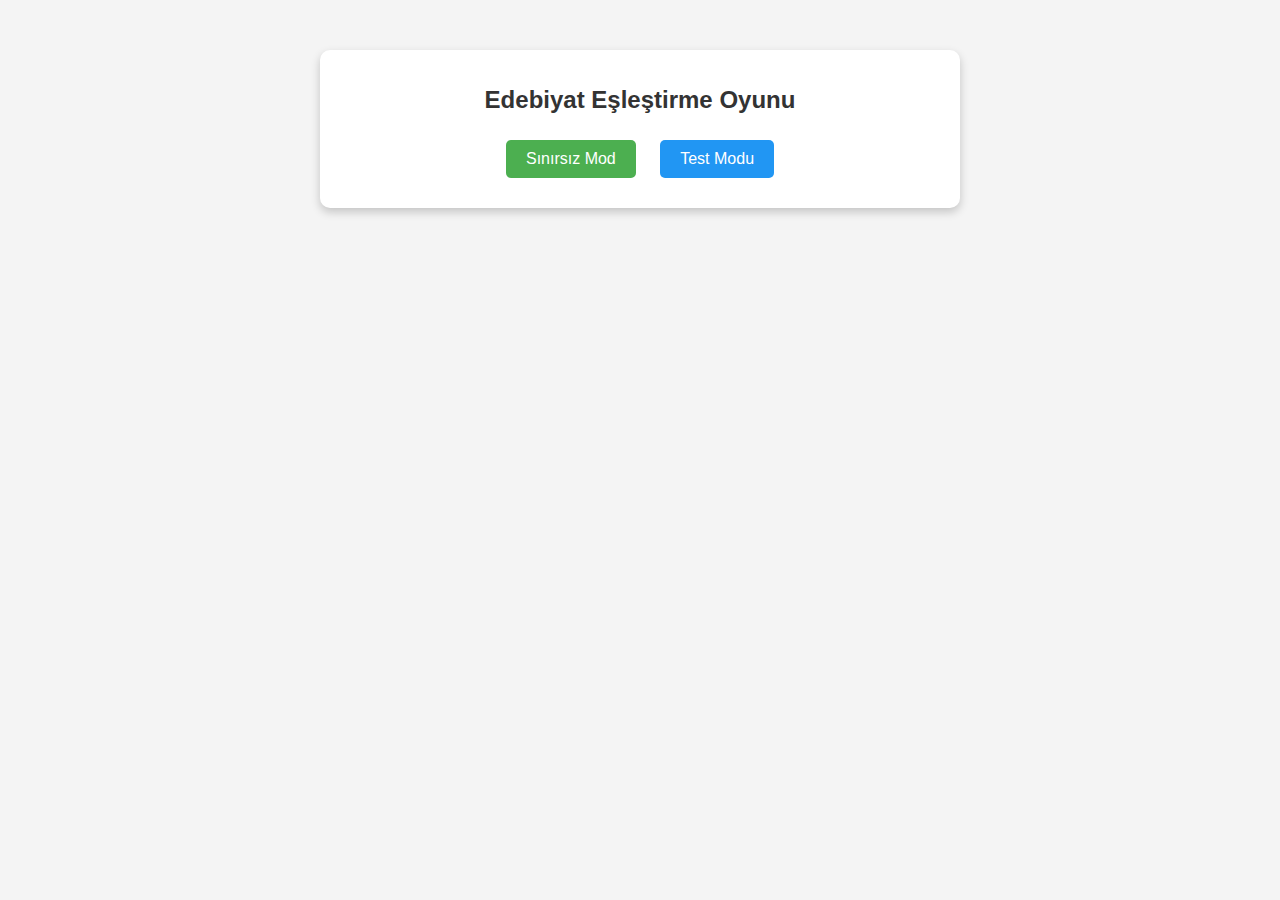
<file: index.html>
<!DOCTYPE html>
<html lang="tr">
<head>
    <meta charset="UTF-8">
    <meta name="viewport" content="width=device-width, initial-scale=1.0">
    <title>Edebiyat Eşleştirme Oyunu</title>
    <link rel="stylesheet" href="style.css">
</head>
<body>
    <div class="container">
        <h1>Edebiyat Eşleştirme Oyunu</h1>
        <div class="mode-selection">
            <button id="unlimitedMode">Sınırsız Mod</button>
            <button id="testMode">Test Modu</button>
        </div>
      </div>
    <script>
        document.getElementById('unlimitedMode').addEventListener('click', function() {
            window.location.href = 'unlimited.html';
        });
        document.getElementById('testMode').addEventListener('click', function() {
            window.location.href = 'testmod.html';
        });
    </script>
</body>
</html>
</file>
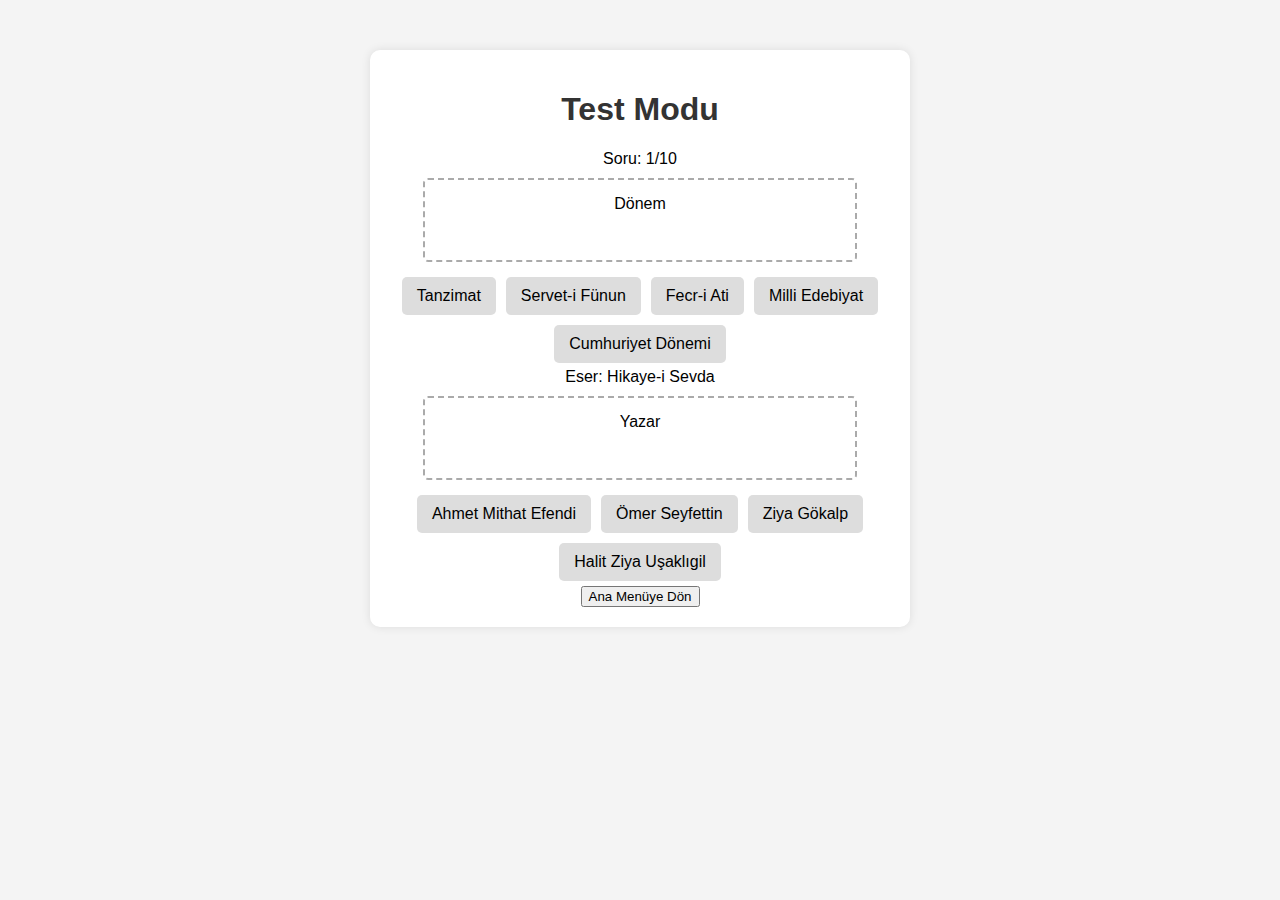
<file: testmod.html>
<!DOCTYPE html>
<html lang="tr">
<head>
    <meta charset="UTF-8">
    <meta name="viewport" content="width=device-width, initial-scale=1.0">
    <title>Test Modu</title>
    <link rel="stylesheet" href="testmod.css">
</head>
<body>
    <div class="container">
        <h1>Test Modu</h1>

        <div id="questionCounter">Soru: 1/10</div>

        <div class="drop-zone" id="period-drop" data-type="period">Dönem</div>
        <div class="options" id="period-options"></div>

        <div id="work-display">Eser: </div>

      

        <div class="drop-zone" id="author-drop" data-type="author">Yazar</div>
        <div class="options" id="author-options"></div>

        <div id="resultArea"></div>

        <button id="backButton">Ana Menüye Dön</button>
    </div>

    <script src="works.js"></script>
    <script src="testmod.js"></script>
</body>
</html>
</file>
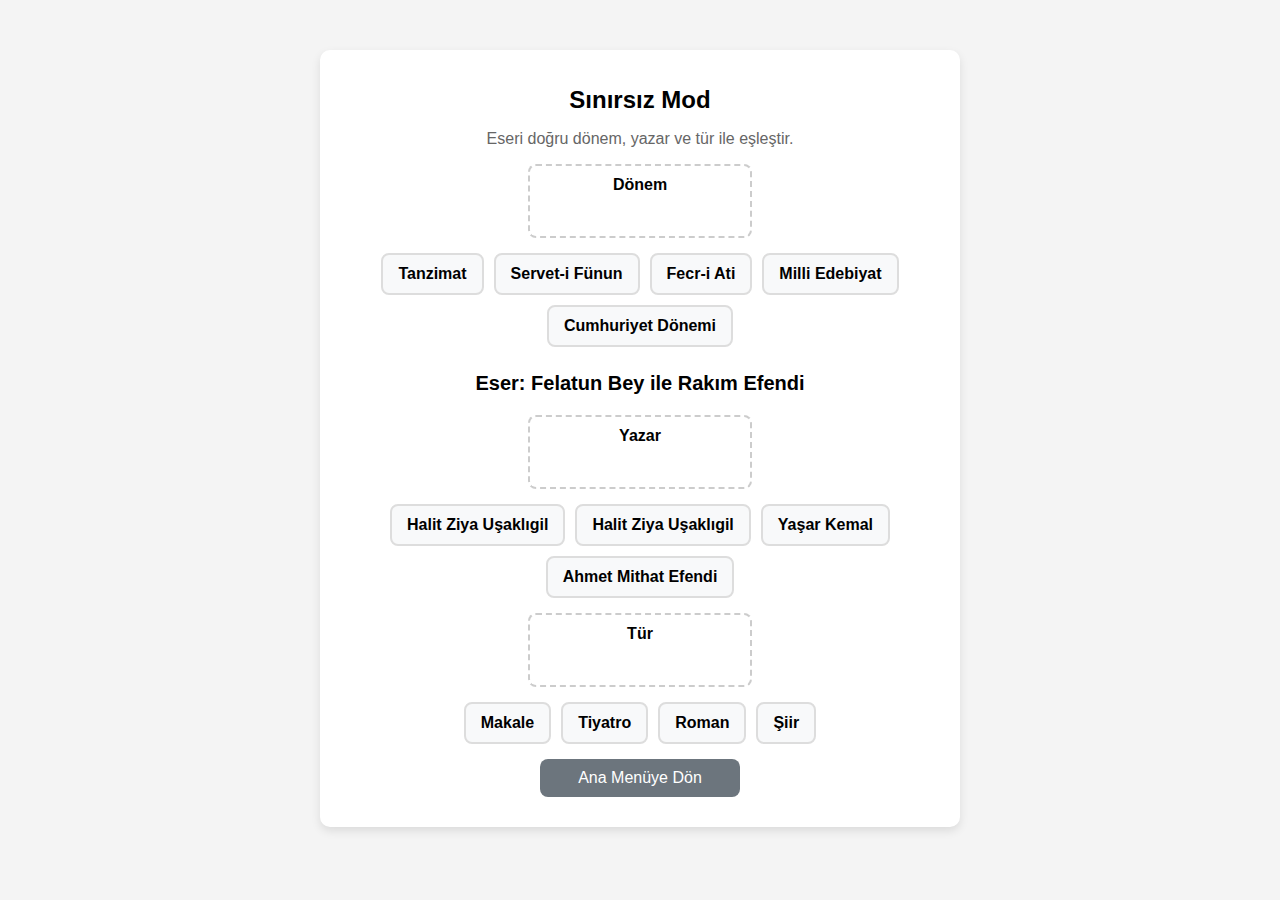
<file: unlimited.html>
<!DOCTYPE html>
<html lang="tr">
<head>
    <meta charset="UTF-8">
    <meta name="viewport" content="width=device-width, initial-scale=1.0">
    <title>Sınırsız Mod</title>
    <link rel="stylesheet" href="unlimited.css">
</head>
<body>
    <div class="container">
        <h1>Sınırsız Mod</h1>
        <p>Eseri doğru dönem, yazar ve tür ile eşleştir.</p>

        <div class="drop-zone" id="period-drop">Dönem</div>
        <div class="options" id="period-options"></div>

        <div id="work-display">Eser: </div>

        <div class="drop-zone" id="author-drop">Yazar</div>
        <div class="options" id="author-options"></div>

        <div class="drop-zone" id="genre-drop">Tür</div>
        <div class="options" id="genre-options"></div>


        <button id="nextButton" style="display: none;">Sonraki Soru</button>
        <button id="backButton">Ana Menüye Dön</button>
    </div>

    <script src="works.js"></script>
    <script src="unlimited.js"></script>
</body>
</html>
</file>
<file: style.css>
/* Genel Stil */
body {
    font-family: Arial, sans-serif;
    background-color: #f4f4f4;
    text-align: center;
    margin: 0;
    padding: 0;
}

/* Konteyner */
.container {
    max-width: 600px;
    margin: 50px auto;
    padding: 20px;
    background: white;
    border-radius: 10px;
    box-shadow: 0px 4px 10px rgba(0, 0, 0, 0.2);
}

/* Başlık */
h1 {
    font-size: 24px;
    color: #333;
}

/* Butonlar */
button {
    padding: 10px 20px;
    font-size: 16px;
    margin: 10px;
    border: none;
    border-radius: 5px;
    cursor: pointer;
    transition: 0.3s ease;
}

button:hover {
    opacity: 0.8;
}

#unlimitedMode {
    background: #4CAF50;
    color: white;
}

#testMode {
    background: #2196F3;
    color: white;
}

/* Oyun Alanı */
#work-display {
    font-size: 20px;
    font-weight: bold;
    margin: 20px 0;
}

/* Seçenekler */
.options {
    display: flex;
    justify-content: center;
    flex-wrap: wrap;
    gap: 10px;
    margin-top: 20px;
}

.option-card {
    width: 120px;
    padding: 10px;
    background: #ddd;
    border-radius: 8px;
    text-align: center;
    cursor: grab;
    transition: transform 0.2s ease-in-out, box-shadow 0.2s;
}

/* Sürüklenirken */
.option-card:active {
    transform: scale(1.1);
    box-shadow: 0px 5px 15px rgba(0, 0, 0, 0.3);
}

/* Bırakma Alanları */
.drop-zone {
    width: 200px;
    height: 50px;
    background: #f8f8f8;
    border: 2px dashed #aaa;
    line-height: 50px;
    margin: 15px auto;
    font-size: 18px;
    font-weight: bold;
    border-radius: 5px;
    transition: 0.3s;
}

/* Doğru / Yanlış Efektleri */
.correct {
    background-color: #4CAF50 !important;
    color: white;
}

.wrong {
    background-color: #FF5252 !important;
    color: white;
}

/* Duyarlılık */
@media (max-width: 600px) {
    .options {
        flex-direction: column;
        align-items: center;
    }

    .option-card {
        width: 80%;
    }

    .drop-zone {
        width: 80%;
    }
}
</file>
<file: testmod.css>
body {
    font-family: Arial, sans-serif;
    text-align: center;
    background-color: #f4f4f4;
    margin: 0;
    padding: 0;
    overflow: hidden; /* Ekranın kaymasını engeller */
    touch-action: none; /* Mobilde sürükleme hareketlerini sınırlar */
}


.container {
    width: 80%;
    max-width: 500px;
    margin: 50px auto;
    padding: 20px;
    background: white;
    border-radius: 10px;
    box-shadow: 0 0 10px rgba(0, 0, 0, 0.1);
}

h1 {
    color: #333;
}

.drop-zone {
    width: 80%;
    margin: 10px auto;
    padding: 15px;
    border: 2px dashed #aaa;
    border-radius: 5px;
    background: #fff;
    min-height: 50px;
    transition: background-color 0.3s;
}

.correct {
    background-color: #4caf50 !important;
    color: white;
    border: 2px solid #4caf50;
}

.wrong {
    background-color: #f44336 !important;
    color: white;
    border: 2px solid #f44336;
}

.options {
    display: flex;
    justify-content: center;
    flex-wrap: wrap;
    margin-top: 10px;
}

.option-card {
    margin: 5px;
    padding: 10px 15px;
    border-radius: 5px;
    background: #ddd;
    cursor: grab;
}
</file>
<file: unlimited.css>
/* Genel Seçilemezlik */
*:not(input):not(textarea) {
    -moz-user-select: -moz-none;
    -khtml-user-select: none;
    -webkit-user-select: none;
    -o-user-select: none;
    -ms-user-select: none;
    user-select: none;
}

/* Sayfa Genel Stil */
body {
    font-family: Arial, sans-serif;
    background-color: #f4f4f4;
    text-align: center;
    margin: 0;
    padding: 0;
}

.container {
    width: 90%;
    max-width: 600px;
    background: white;
    padding: 20px;
    margin: 50px auto;
    border-radius: 10px;
    box-shadow: 0px 4px 10px rgba(0, 0, 0, 0.1);
}

h1 {
    font-size: 24px;
    margin-bottom: 10px;
}

p {
    font-size: 16px;
    color: #666;
}

/* Eser Gösterim Alanı */
#work-display {
    font-size: 20px;
    font-weight: bold;
    margin: 20px 0;
}

/* Sürükleme Alanları */
.drop-zone {
    width: 200px;
    min-height: 50px;
    background-color: #ffffff;
    border: 2px dashed #ccc;
    border-radius: 8px;
    text-align: center;
    font-size: 16px;
    font-weight: bold;
    padding: 10px;
    margin: 10px auto;
    transition: background-color 0.3s ease;
}

/* Doğru & Yanlış Renkler */
.drop-zone.correct {
    background-color: #d4edda; /* Yeşil */
    border-color: #28a745;
}

.drop-zone.wrong {
    background-color: #f8d7da; /* Kırmızı */
    border-color: #dc3545;
}

/* Seçenek Kartları */
.option-card {
    display: inline-block;
    padding: 10px 15px;
    margin: 5px;
    background-color: #f8f9fa; /* Açık gri */
    border: 2px solid #ddd;
    border-radius: 8px;
    cursor: grab;
    font-size: 16px;
    font-weight: bold;
    text-align: center;
    transition: background-color 0.3s ease, transform 0.2s ease;
}

.option-card:active {
    cursor: grabbing;
}

.option-card:hover {
    background-color: #e2e6ea;
}

/* Butonlar */
button {
    display: block;
    width: 80%;
    max-width: 200px;
    padding: 10px;
    margin: 10px auto;
    font-size: 16px;
    border: none;
    border-radius: 8px;
    cursor: pointer;
    transition: background-color 0.3s ease;
}

#nextButton {
    background-color: #007bff;
    color: white;
    display: none;
}

#nextButton:hover {
    background-color: #0056b3;
}

#backButton {
    background-color: #6c757d;
    color: white;
}

#backButton:hover {
    background-color: #5a6268;
}
</file>
